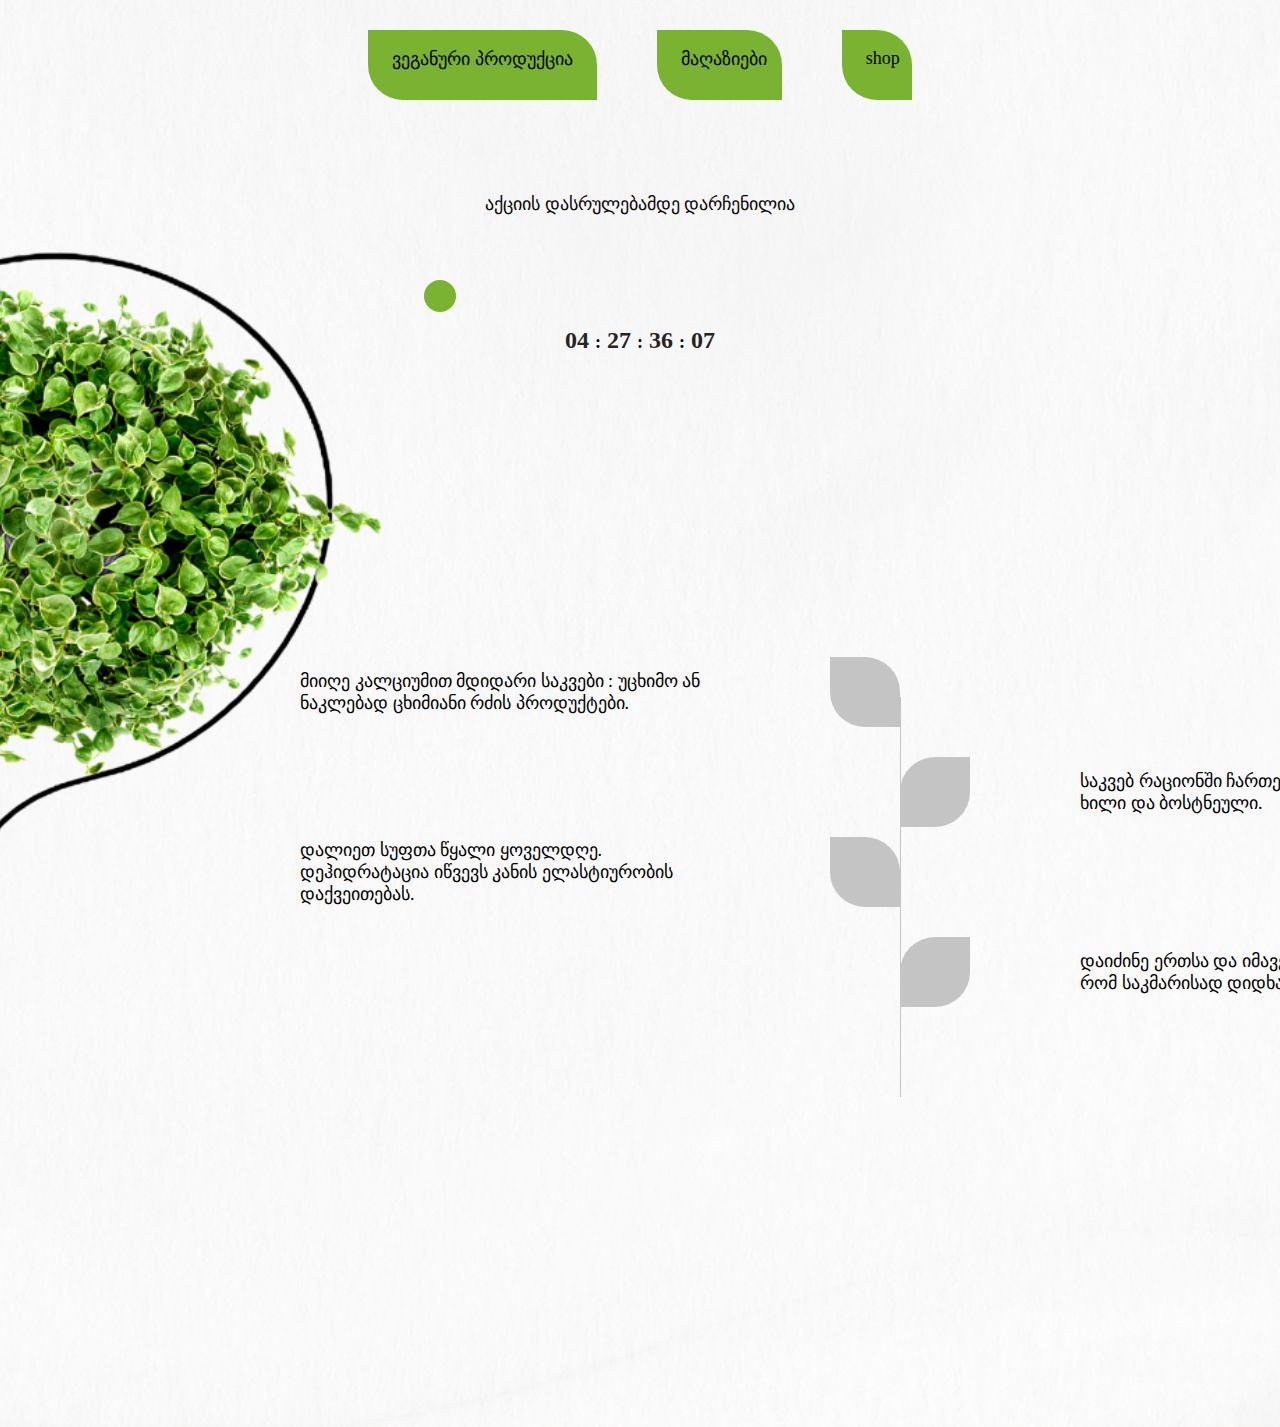
<file: index.html>
<!DOCTYPE html>
<html lang="en">

<head>
    <meta charset="UTF-8">
    <meta http-equiv="X-UA-Compatible" content="IE=edge">
    <meta name="viewport" content="width=device-width, initial-scale=1.0">
    <link rel="stylesheet" href="style/style.css">
    <title>vegan</title>
</head>

<body>
    <header>
        <nav>
            <ul class="flex flexir">
                <li><a href="index.html">ვეგანური პროდუქცია</a></li>
                <li><a href="magazia.html">მაღაზიები</a></li>
                <li><a href="shop.html">shop</a></li>
            </ul>
        </nav>
    </header>
    <main>
        <div class="dro flex">
            <div class="wre"></div>
            <p>აქციის დასრულებამდე დარჩენილია</p>
            <h2>04 <span>&#58;</span> 27 <span>&#58;</span> 36 <span>&#58;</span> 07</h2>
        </div>
        <div class="xe">
            <div class="ghero"></div>
            <div class="totebi flex">
                <p>
                    მიიღე კალციუმით მდიდარი საკვები <span>&#58;</span> უცხიმო ან ნაკლებად ცხიმიანი რძის პროდუქტები.
                </p>
                <div class="potoli"></div>
            </div>
            <div class="totebi flex totebi2">
                <div class="potoli turn"></div>
                <p>
                    საკვებ რაციონში ჩართე მწვანე და ნარინჯისფერი ხილი და ბოსტნეული.
                </p>

            </div>
            <div class="totebi flex totebi3">
                <p>
                    დალიეთ სუფთა წყალი ყოველდღე. დეჰიდრატაცია იწვევს კანის ელასტიურობის დაქვეითებას.
                </p>
                <div class="potoli"></div>
            </div>
            <div class="totebi flex totebi4">
                <div class="potoli turn"></div>
                <p>
                    დაიძინე ერთსა და იმავე დროს დარწმუნდით, რომ საკმარისად დიდხანს გძინავთ
                </p>

            </div>










        </div>











    </main>
    <footer></footer>

</body>

</html>
</file>
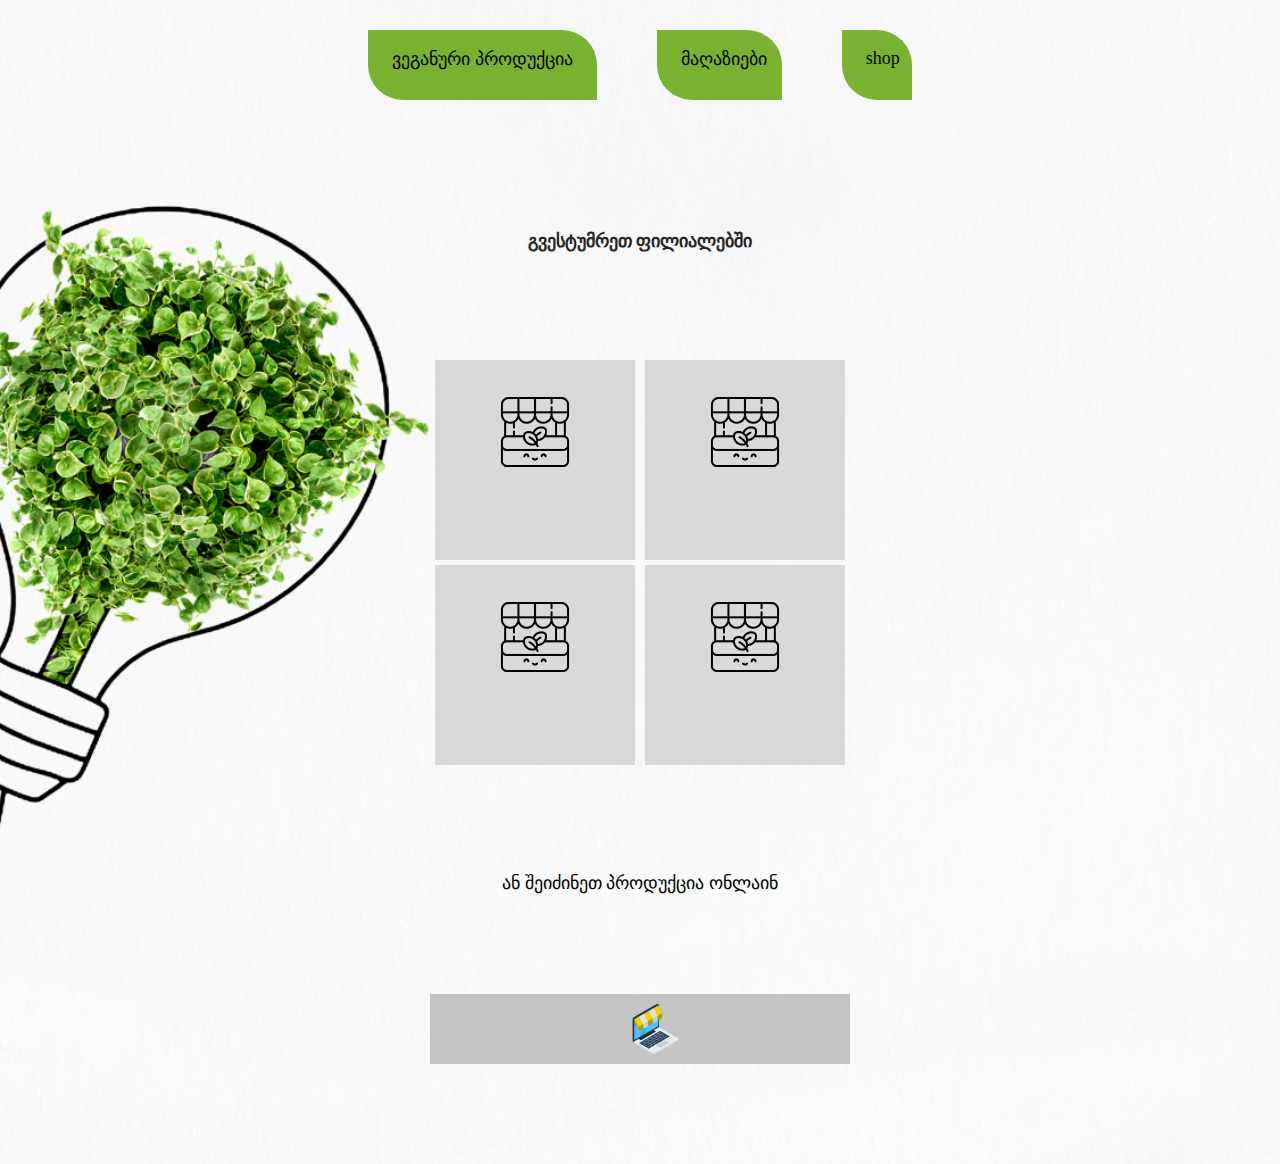
<file: magazia.html>
<!DOCTYPE html>
<html lang="en">

<head>
    <meta charset="UTF-8">
    <meta http-equiv="X-UA-Compatible" content="IE=edge">
    <meta name="viewport" content="width=device-width, initial-scale=1.0">
    <link rel="stylesheet" href="style/style.css">
    <title>vegan</title>
</head>

<body>
    <header>
        <nav>
            <ul class="flex flexir">
                <li><a href="index.html">ვეგანური პროდუქცია</a></li>
                <li><a href="magazia.html">მაღაზიები</a></li>
                <li><a href="shop.html">shop</a></li>
            </ul>
        </nav>
    </header>
    <main>

        <h2>გვესტუმრეთ ფილიალებში</h2>

        <div class="shops flex">
            <div class="shopebi flex">
                <img src="./img/shop(1)1.png" alt="lamazi kalata">
                <p>თბილისი</p>
                <p>ი.აბაშიძის 56</p>
                <div class="pawua"></div>
            </div>
            <div class="shopebi flex">
                <img src="./img/shop(1)1.png" alt="lamazi kalata">
                <p>თბილისი</p>
                <p>ი.აბაშიძის 56</p>
                <div class="pawua"></div>
            </div>
            <div class="shopebi flex">
                <img src="./img/shop(1)1.png" alt="lamazi kalata">
                <p>თბილისი</p>
                <p>ი.აბაშიძის 56</p>
                <div class="pawua"></div>
            </div>
            <div class="shopebi flex">
                <img src="./img/shop(1)1.png" alt="lamazi kalata">
                <p>თბილისი</p>
                <p>ი.აბაშიძის 56</p>
                <div class="pawua"></div>
            </div>
        </div>
        <p class="yidva">ან შეიძინეთ პროდუქცია ონლაინ</p>
        <div class="pc">
            <img src="./img/laptop1.png" alt="go buy here">
        </div>
    </main>
    
    <footer></footer>

</body>

</html>
</file>
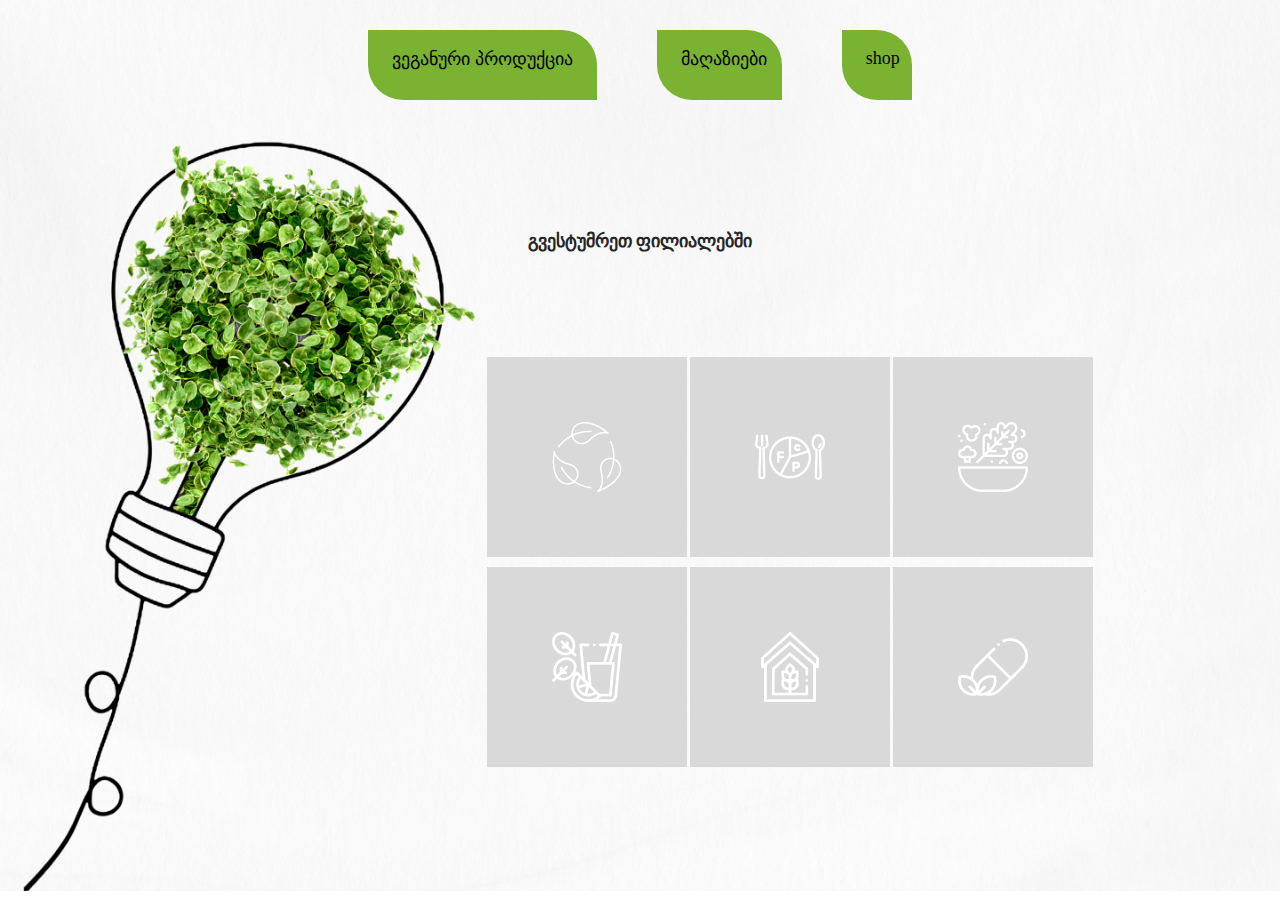
<file: shop.html>
<!DOCTYPE html>
<html lang="en">

<head>
    <meta charset="UTF-8">
    <meta http-equiv="X-UA-Compatible" content="IE=edge">
    <meta name="viewport" content="width=device-width, initial-scale=1.0">
    <link rel="stylesheet" href="style/style.css">
    <title>vegan</title>
</head>

<body>
    <header>
        <nav>
            <ul class="flex flexir">
                <li><a href="index.html">ვეგანური პროდუქცია</a></li>
                <li><a href="magazia.html">მაღაზიები</a></li>
                <li><a href="shop.html">shop</a></li>
            </ul>
        </nav>
    </header>
    <main>

        <h2>გვესტუმრეთ ფილიალებში</h2>

        <div class="shops shop1 flex">
            <div class="shopebi shopebi1 flex">
                <img src="./img/sachmeli1.png" alt="lamazi kalata">
                <p>ბიო საკვები</p>

            </div>
            <div class="shopebi shopebi1 flex">
                <img src="./img/sachmeli2.png" alt="lamazi kalata">
                <p>დეტოქსი</p>

            </div>
            <div class="shopebi shopebi1 flex">
                <img src="./img/sachmeli3.png" alt="lamazi kalata">
                <p>დიაბეტური კეტო</p>

            </div>
            <div class="shopebi shopebi1 flex">
                <img src="./img/sachmeli4.png" alt="lamazi kalata">
                <p>სახლის ჰიგიენა სარეცხი სითხეები</p>

            </div>
            <div class="shopebi shopebi1 flex">
                <img src="./img/salad1.png" alt="lamazi kalata">
                <p>სუპერფუდი</p>

            </div>
            <div class="shopebi shopebi1 flex">
                <img src="./img/vitamin .png" alt="lamazi kalata">
                <p>ვიტამინი</p>

            </div>
        </div>

    </main>

    <footer></footer>

</body>

</html>
</file>
<file: style/style.css>
*{
    margin: 0;
    padding: 0;
    box-sizing: border-box;
    text-decoration: none;
    list-style-type: none;
    font-size: 18px;
    color: #000000;
}

body{
    background-size: cover;
    background-position: center;
    background-image: url(../img/natura.png);
    background-repeat: no-repeat;
    
}


.flex{
    display: flex;
    justify-content: space-between;
    align-items: center;
}


.flexir{
    justify-content: center;

    
}
header nav ul li{ 
    height: 70px;
    border-radius: 0 35px 0 35px;
    background-color: #79B331;
    padding: 18px 24px;
    margin: 30px;   
    
} 

header nav ul li:hover{
    background-color: #54831a;
}



header nav ul li:nth-child(2){
    width: 125px;
    
}
header nav ul li:nth-child(3){
    width: 70px;
    
}
/* --------------- main starts here------------ */


.dro{
    width: 432px;
    height: 187px;
    margin: 50px auto;
    flex-wrap: wrap;
    justify-content: center;
    position: relative;
    align-content: space-evenly;
}
.wre{
    width: 32px;
    height: 32px;
    border-radius: 50%;
    background-color: #79B331;
    position: absolute;
    top: 100px;
    left: 0;
    animation: triali 6s 20;
    

}
@keyframes triali {
    0%{top: 100px ;left: 100px;}
    25%{top: 100px;left:320px}
    50%{top: 175px; left: 320px}
    75%{top: 175px; left: 100px}
    100%{top: 100px; left: 100px;}
    
}
.dro p, h2{
    color: #080505;
    
    
}
.dro h2{
    font-size: 24px;
    
}

/*=-=-=-=-=-=-=-=-=-=  XE   =-=-=-==-==-=-= */

.xe{

    width: 1200px;
    height: 400px;
    margin: 330px auto;
    margin-left: 300px;
    position: relative;
}
.ghero{
    width: 1px;
    height: 400px;
    background-color: #C4C4C4;
    margin: 0 auto;
    
}
.totebi{
    width: 50%;
    position: absolute;
    top: -40px ;
    left: 0;

}
.totebi2{
    left: 50%;
    top: 60px;
}
.totebi3{
    top: 140px;
}
.totebi4{
    left: 50%;
    top: 240px;
}
.turn{
    transform: rotate(90deg);
}
.potoli{
    width: 70px;
    height: 70px;
    border-radius: 0 35px;
    background-color: #C4C4C4;
}
.totebi p{
    width: 70%;
  
    
}
.totebi:hover .potoli{
    background-color: #79B331;
}
.totebi:hover p{
    color: #79B331;
}

  /*========== responsive starts here====== */

@media only screen and (max-width: 1024px) {
    header{
        width: 100%;
    }
    .dro{
        margin-top: 10px;
    }
    .turn{
        transform: rotate(0deg);
    }
    .totebi2, .totebi4{
        flex-direction: row-reverse;
        left: 0;
    }
    .xe{
        width: 600px;
        height: 250px;
        margin: 50px auto;
        margin-left: 300px;
    }
    .totebi{
        width: 70%;
    }
    .ghero{
        margin-left: 420px;
        height: 280px;
    }
  }


  
/* ---------- shop html starts here------------*/

main h2{
    text-align: center;
    color: #252525;
    margin-top: 100px;
}
.shops{
    width: 420px;
    height: 420px;
    margin: 100px auto;
    flex-wrap: wrap;
    padding: 5px;
    
}
.shopebi {
    width: 200px;
    height: 200px;
    background-color: #D9D9D9;
    justify-content: space-evenly;
    flex-direction: column;
    
    
    
}
.shopebi p, .pawua{
    display: none;
    
}
.shopebi .pawua{
    background-image: none;
}
.shopebi:hover p, .pawua, .img{
    display: flex;
    color: #ffffff;
    
}
.shopebi:hover .pawua{
    background-image: url(../img/placeholder\ 1.png);
}
.shopebi:hover{
    background-color: #79B331;
}




.shopebi img:hover{
    content: url(../img/shop\ 1.png);
}



.shopebi img{
    width: 70px;
    height: 70px;
       
}
.pawua{
    width: 18px;
    height: 18px;
   
}
.yidva{
    text-align: center;
}
.pc{
    width: 420px;;
    height: 70px;;
    margin: 100px auto;
    background-color: #C4C4C4; 
    
}
.pc img{
    margin-left: 200px;
    margin-top: 10px;
    
}
.pc:hover{
    background-color: #79B331;
}
/*  shopebi meorex= */
.shop1{
    flex-direction: column;
    width: 620px; 
    margin-left: 480px;
}
.shopebi1 img:hover{
    content: "";
}
.shopebi1 p{
    text-align: center;
}
</file>
